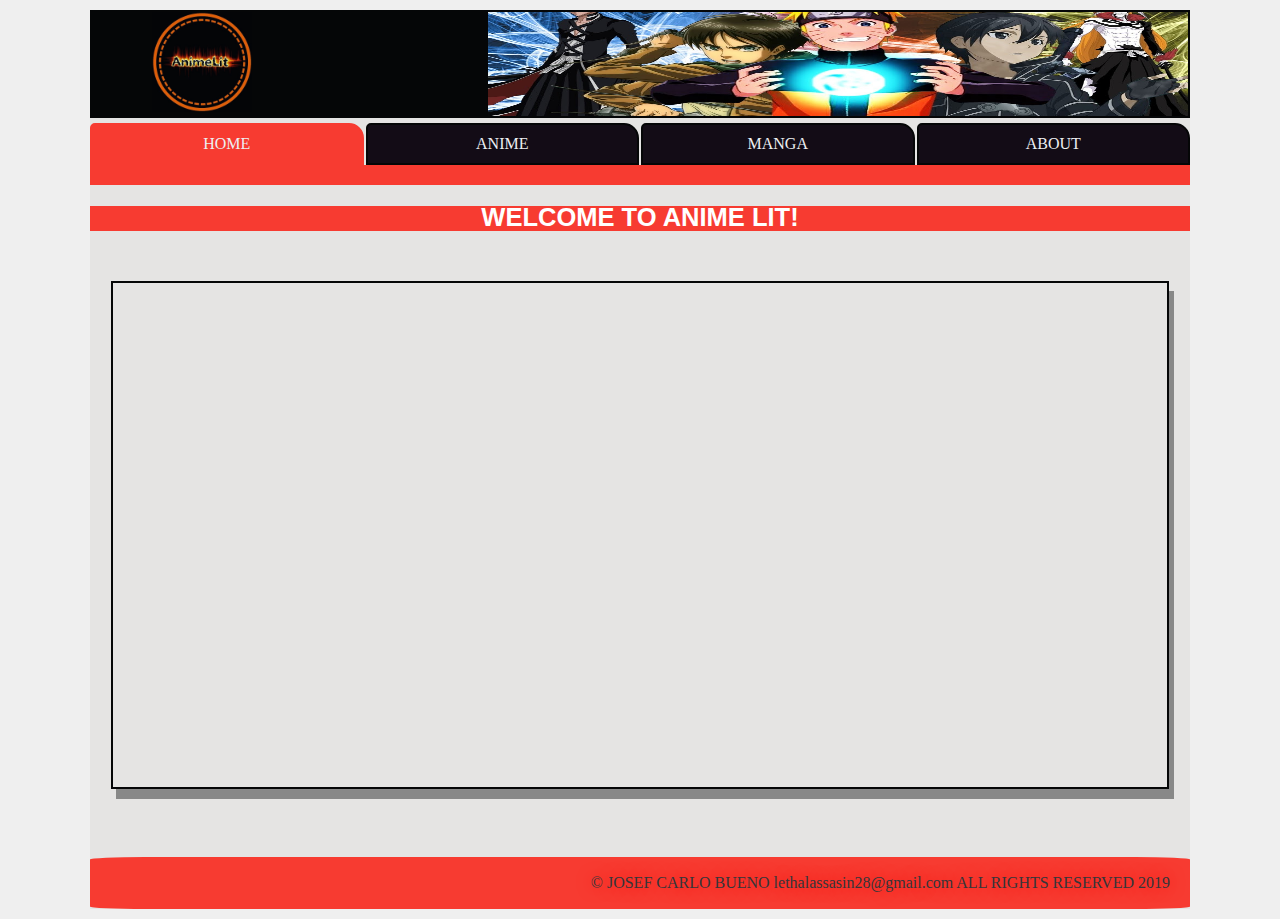
<file: index.html>
<!DOCTYPE HTML>
<html>
	<head>
		<title>AnimeLit</title>
		<link rel="icon" href="image/animelit.jpg">
		<link rel="stylesheet" href="css3/style.css">
	</head>
	<body>
	<div class="container">
	<div class="header">
		<img src="image/animelit.jpg">
	</div>
		<div class="main-header">
			<ul class="menu">
		        <li class="active"><a  href="index.html">HOME</a></li>
				<li><a  href="anime.html">ANIME</a></li>
				<li><a  href="manga.html">MANGA</a></li>
				<li><a  href="about.html">ABOUT</a></li>	
			</ul>
				<div class="split"></div>
				<div class="bartitle"><h2>WELCOME TO ANIME LIT!</h2></div>
		<div class="slide">
			
			<div class="img img1"></div>
			<div class="img img2"></div>
			<div class="img img3"></div>
			<div class="img img4"></div>
			<div class="img img5"></div>
		</div>
		<br>
		<div class="footer">
		<p> &copy JOSEF CARLO BUENO 
		lethalassasin28@gmail.com ALL RIGHTS RESERVED 2019</P>
		</div>
	</div>
	</body>
</html>
</file>
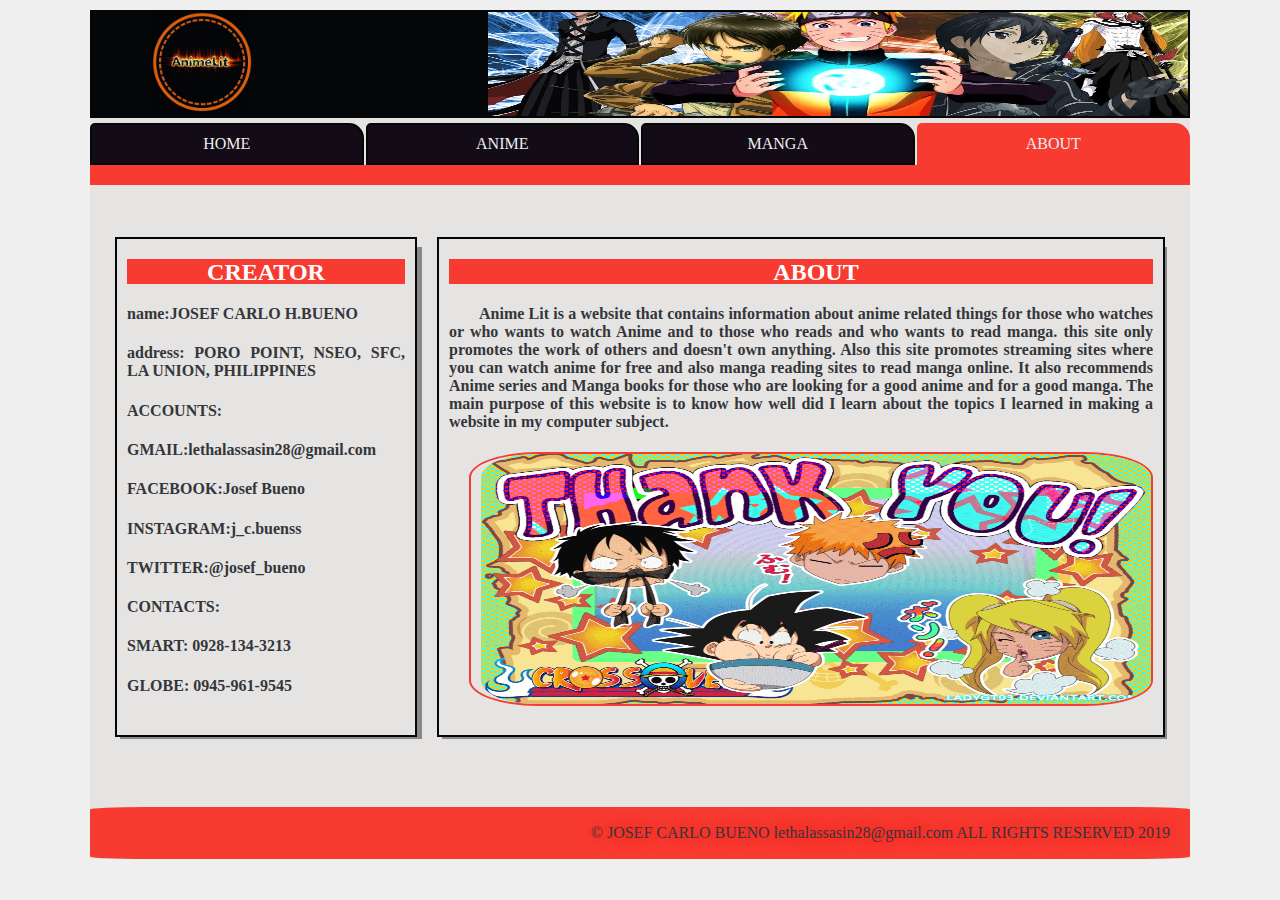
<file: about.html>
<!DOCTYPE html>
<html>
	<head>
		<title>AnimeLit</title>
		<link rel="icon" href="image/animelit.jpg">
		<link rel="stylesheet" href="css4/style.css">
	</head>
	<body>
	<div class="container">
	<div class="header">
		<img src="image/animelit.jpg">
	</div>
		<div class="main-header">
			<ul class="menu">
		        <li><a  href="index.html">HOME</a></li>
				<li><a  href="anime.html">ANIME</a></li>
				<li><a  href="manga.html">MANGA</a></li>
				<li  class="active"><a  href="about.html">ABOUT</a></li>	
			</ul>
				<div class="split"></div>
		<div class="slide">
			<div class="creator">
			<div class="bartitle"><h2>CREATOR</h2></div>
			<p><h4>name:JOSEF CARLO H.BUENO</h4></p>
			<h4> address: PORO POINT, NSEO, SFC, LA UNION, PHILIPPINES</h4>
			<h4> ACCOUNTS: </h4>
			<h4> GMAIL:lethalassasin28@gmail.com </h4>
			<h4> FACEBOOK:Josef Bueno</h4>
			<h4>INSTAGRAM:j_c.buenss </h4>
			<h4>TWITTER:@josef_bueno </h4>
			<h4> CONTACTS: </h4>
			<h4>SMART: 0928-134-3213</h4>
			<h4> GLOBE: 0945-961-9545 </h4>
			</div>
			<div class="about">
			<div class="bartitle"><h2>ABOUT</h2></div>
			<h4> Anime Lit is a website that contains information about anime related things for those who watches or who wants to watch Anime and to those who reads and who wants to read manga. 
			this site only promotes the work of others and doesn't own anything. Also this site promotes streaming sites where you can watch anime for free and also manga reading sites to read manga online.
			It also recommends Anime series and Manga books for those who are looking for a good anime and for a good manga.
				The main purpose of this website is to know how well did I learn about the topics I learned in making a website in my computer subject.</h4>
				<img src="image/thanks.gif">
			</div>
		</div>
		<br>
		<div class="footer">
		<p> &copy JOSEF CARLO BUENO 
		lethalassasin28@gmail.com ALL RIGHTS RESERVED 2019</P>
		</div>
	</div>
	</body>
</html>
</file>
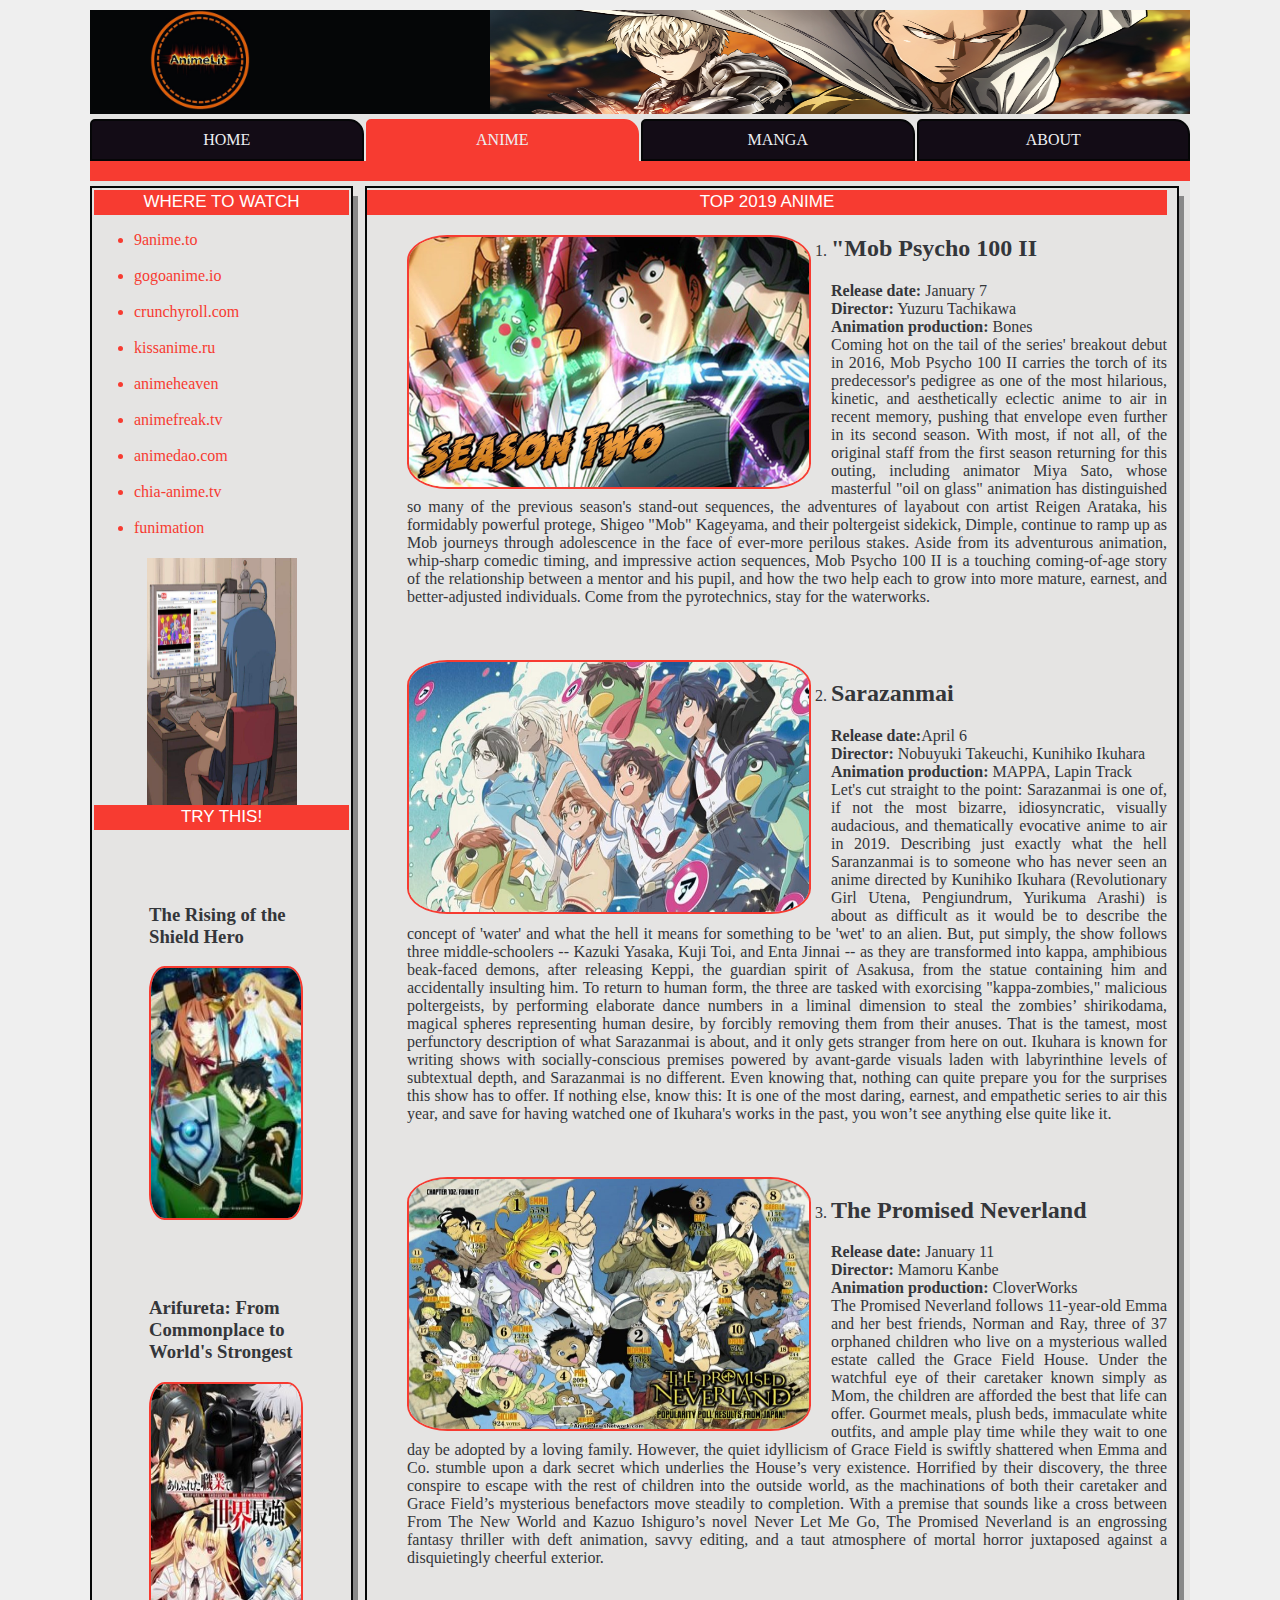
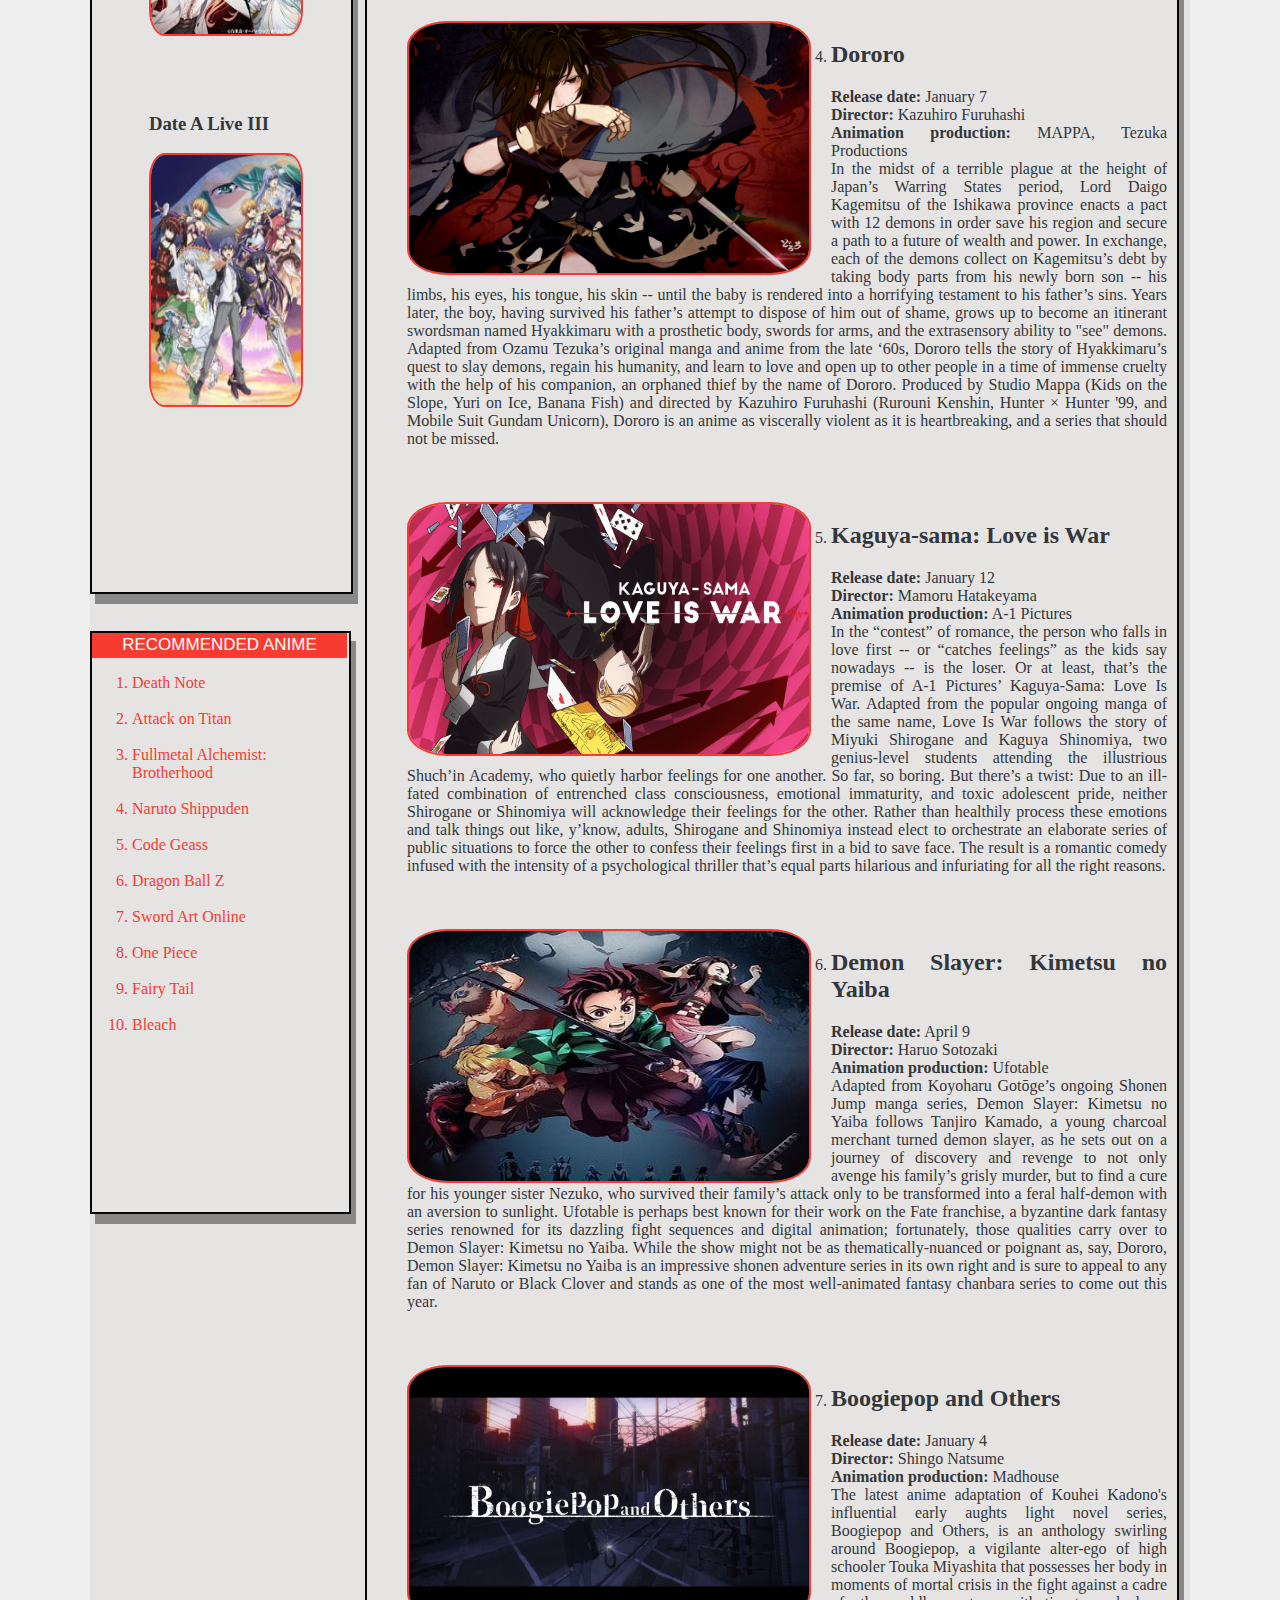
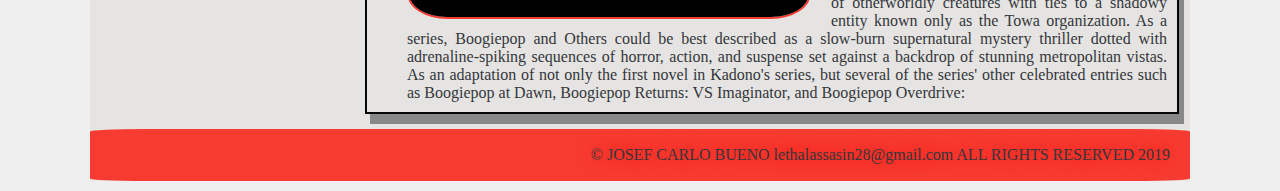
<file: anime.html>
<!DOCTYPE HTML>
<html>
	<head>
		<title>AnimeLit</title>
		<link rel="icon" href="image/animelit.jpg">
		<link rel="stylesheet" href="css/style.css">
	</head>
	<body>
	<div class="container">
	<div class="header">
		<img src="image/animelit.jpg">
	</div>
		<div class="main-header">
			<ul class="menu">
		        <li><a  href="index.html">HOME</a></li>
				<li class="active"><a  href="anime.html">ANIME</a></li>
				<li><a  href="manga.html">MANGA</a></li>
				<li><a  href="about.html">ABOUT</a></li>	
			</ul>
		</div>
		<div class="split"></div>
		<div class="showcase">
			<div class="leftbox">
			<div class="bartitle"> WHERE TO WATCH</div>
			<div class="watch">
			 <ul class="W">
				<li><a href="https://www4.9anime.to" target="_blank">9anime.to</a></li>
				<br>
				<li><a href="https://www2.gogoanime.io/" target="_blank">gogoanime.io</a></li>
				<br>
				<li><a href="https://www.crunchyroll.com/" target="_blank" >crunchyroll.com</a></li>
				<br>
				<li><a href="https://kissanime.ru/" target="_blank">kissanime.ru</a></li>
				<br>
				<li><a href="https://ww3.animefrenzy.eu/" target="_blank" >animeheaven</a></li>
				<br>
				<li><a href="https://www.animefreak.tv/" target="_blank" >animefreak.tv</a></li>
				<br>
				<li><a href="https://animedao.com/" target="_blank" >animedao.com</a></li>
				<br>
				<li><a href="http://ww2.chia-anime.tv/" target="_blank" >chia-anime.tv</a></li>
				<br>
				<li><a href="https://www.funimation.com/" target="_blank">funimation</a></li>
			</ul>
			</div>
			<br>
			<br>
			<br>
			<br>
			<br>
			<br>
			<br>
			<br>
			<br>
			<br>
			<br>
			<br>
			<br>
			<br>
			<div class="bartitle"> TRY THIS!</div>
			<div class="picture">
			<h3><b>The Rising of the Shield Hero</b></h3>
			<img src="image/1.jpg">
			<br>
			<br>
			<br>
			<br>
			<h3><b>Arifureta: From Commonplace to World's Strongest </b></h3>
			<img src="image/2.jpg">
			<br>
			<br>
			<br>
			<br>
			<h3><b>Date A Live III</b></h3>
			<img src="image/3.jpg">
			</div>
			</div>
			<div class="left2">
			<div class="bartitle"> RECOMMENDED ANIME</div>
			<div class="updates">
				<ol class="R">
					<li> <a href=" https://deathnote.fandom.com/wiki/Death_Note_(manga)" target="_blank"> Death Note</a> </li>
					<br>
					<li> <a href="https://attackontitan.fandom.com/wiki/Story_Arcs" target="_blank">Attack on Titan </a></li>
					<br>
					<li> <a href="https://fma.fandom.com/wiki/Fullmetal_Alchemist:_Brotherhood" target="_blank">Fullmetal Alchemist: Brotherhood </a> </li>
					<br>
					<li> <a href="https://naruto.fandom.com/wiki/Plot_of_Naruto" target="_blank">Naruto Shippuden </a> </li>
					<br>
					<li><a href="https://codegeass.fandom.com/wiki/Code_Geass:_Lelouch_of_the_Rebellion" target="_blank"> Code Geass </a></li>
					<br>
					<li> <a href="https://dragonball.fandom.com/wiki/Dragon_Ball_Z" target="_blank">Dragon Ball Z</a></li>
					<br>
					<li> <a href="https://swordartonline.fandom.com/wiki/Alicization_Arc" target="_blank">Sword Art Online</a></li>
					<br>
					<li> <a href="https://onepiece.fandom.com/wiki/One_Piece_(Anime)" target="_blank"> One Piece</a></li>
					<br>
					<li> <a href="https://fairytail.fandom.com/wiki/Fairy_Tail_(Series)" target="_blank"> Fairy Tail</a></li>
					<br>
					<li> <a href="https://bleach.fandom.com/wiki/BLEACH" target="_blank">Bleach</a></li>
				</ol>
			</div>
			</div>
			<div class="rightbox">
			<div class="bartitle">TOP 2019 ANIME</div>
			<div class="featured">
			<ol class="top">
					<img src="image/psycho.jpg">
					<li> <h2><b>"Mob Psycho 100 II</b></h2>
					<b>Release date:</b> January 7<br>
					<b>Director:</b> Yuzuru Tachikawa<br>
					<b>Animation production:</b> Bones<br>
					Coming hot on the tail of the series' 
					breakout debut in 2016, Mob Psycho 100 II carries the torch of its predecessor's pedigree
					as one of the most hilarious, kinetic, and aesthetically eclectic anime to air in recent
					memory, pushing that envelope even further in its second season. With most, if not all, of 
					the original staff from the first season returning for this outing, including animator Miya 
					Sato, whose masterful "oil on glass" animation has distinguished so many of the previous season's 
					stand-out sequences, the adventures of layabout con artist Reigen Arataka, his formidably powerful
					protege, Shigeo "Mob" Kageyama, and their poltergeist sidekick, Dimple, continue to ramp up as Mob
					journeys through adolescence in the face of ever-more perilous stakes. Aside from its adventurous 
					animation, whip-sharp comedic timing, and impressive action sequences, Mob Psycho 100 II is a touching 
					coming-of-age story of the relationship between a mentor and his pupil, and how the two help each to grow 
					into more mature, earnest, and better-adjusted individuals. Come from the pyrotechnics, stay for the waterworks.
					</li>
					<br>
					<br>
					<br>
					<img src="image/sara.jpg">
					<li><h2><b>Sarazanmai</b></h2>
					<b>Release date:</b>April 6 <br>
					<b>Director:</b> Nobuyuki Takeuchi, Kunihiko Ikuhara<br>
					<b>Animation production:</b> MAPPA, Lapin Track <br>
					Let's cut straight to the point: Sarazanmai is one of, if not the most bizarre, 
					idiosyncratic, visually audacious, and thematically evocative anime to air in 2019.
					Describing just exactly what the hell Saranzanmai is to someone who has never seen an 
					anime directed by Kunihiko Ikuhara (Revolutionary Girl Utena, Pengiundrum, Yurikuma Arashi)
					is about as difficult as it would be to describe the concept of 'water' and what the hell 
					it means for something to be 'wet' to an alien. But, put simply, the show follows three middle-schoolers -- Kazuki Yasaka,
					Kuji Toi, and Enta Jinnai -- as they are transformed into kappa, amphibious beak-faced demons, after releasing Keppi,
					the guardian spirit of Asakusa, from the statue containing him and accidentally insulting him. To return to human form,
					the three are tasked with exorcising "kappa-zombies," malicious poltergeists, by performing elaborate dance numbers in a liminal dimension to steal the zombies’
					shirikodama, magical spheres representing human desire, by forcibly removing them from their anuses. That is the tamest, most perfunctory description of what Sarazanmai 
					is about, and it only gets stranger from here on out. Ikuhara is known for writing shows with socially-conscious premises powered by avant-garde visuals laden with 
					labyrinthine levels of subtextual depth, and Sarazanmai is no different. Even knowing that, nothing can quite prepare you for the surprises this show has to offer. 
					If nothing else, know this: It is one of the most daring, earnest, and empathetic series to air this year, and save for having watched one of Ikuhara's works in the past,
					you won’t see anything else quite like it. </li>
					<br>
					<br>
					<br>
					<img src="image/promise.jpg">
					<li> <h2><b>The Promised Neverland</b></h2>
					<b>Release date:</b> January 11<br>
					<b>Director:</b> Mamoru Kanbe<br>
					<b>Animation production:</b> CloverWorks<br>
					The Promised Neverland follows 11-year-old Emma and her best friends, Norman and Ray, three of 37 orphaned children who live
					on a mysterious walled estate called the Grace Field House. Under the watchful eye of their caretaker known simply as Mom, 
					the children are afforded the best that life can offer. Gourmet meals, plush beds, immaculate white outfits, and ample play
					time while they wait to one day be adopted by a loving family. However, the quiet idyllicism of Grace Field is swiftly shattered 
					when Emma and Co. stumble upon a dark secret which underlies the House’s very existence. Horrified by their discovery, the three
					conspire to escape with the rest of children into the outside world, as the machinations of both their caretaker and Grace Field’s 
					mysterious benefactors move steadily to completion. With a premise that sounds like a cross between From The New World and Kazuo 
					Ishiguro’s novel Never Let Me Go, The Promised Neverland is an engrossing fantasy thriller with deft animation, savvy editing,
					and a taut atmosphere of mortal horror juxtaposed against a disquietingly cheerful exterior.</li>
					<br>
					<br>
					<br>
					<img src="image/dororo.jpg">
					<li><h2><b>Dororo</b></h2>
					<b>Release date:</b> January 7<br>
					<b>Director:</b> Kazuhiro Furuhashi<br>
					<b>Animation production:</b> MAPPA, Tezuka Productions<br>
					In the midst of a terrible plague at the height of Japan’s Warring States period, 
					Lord Daigo Kagemitsu of the Ishikawa province enacts a pact with 12 demons in order
					save his region and secure a path to a future of wealth and power. In exchange, each
					of the demons collect on Kagemitsu’s debt by taking body parts from his newly born son
					-- his limbs, his eyes, his tongue, his skin -- until the baby is rendered into a horrifying 
					testament to his father’s sins. Years later, the boy, having survived his father’s attempt to
					dispose of him out of shame, grows up to become an itinerant swordsman named Hyakkimaru with a 
					prosthetic body, swords for arms, and the extrasensory ability to "see" demons. Adapted from Ozamu 
					Tezuka’s original manga and anime from the late ‘60s, Dororo tells the story of Hyakkimaru’s quest 
					to slay demons, regain his humanity, and learn to love and open up to other people in a time of immense
					cruelty with the help of his companion, an orphaned thief by the name of Dororo. Produced by Studio Mappa
					(Kids on the Slope, Yuri on Ice, Banana Fish) and directed by Kazuhiro Furuhashi (Rurouni Kenshin, Hunter
					× Hunter '99, and Mobile Suit Gundam Unicorn), Dororo is an anime as viscerally violent as it is heartbreaking,
					and a series that should not be missed.</li>
					<br>
					<br>
					<br>
					<img src="image/love.jpg">
					<li><h2><b>Kaguya-sama: Love is War</b></h2>
					<b>Release date:</b> January 12	<br>	
					<b>Director:</b> Mamoru Hatakeyama <br>
					<b>Animation production:</b> A-1 Pictures <br>
					In the “contest” of romance, the person who falls in love first -- or “catches feelings”
					as the kids say nowadays -- is the loser. Or at least, that’s the premise of A-1 Pictures’
					Kaguya-Sama: Love Is War. Adapted from the popular ongoing manga of the same name, Love Is 
					War follows the story of Miyuki Shirogane and Kaguya Shinomiya, two genius-level students 
					attending the illustrious Shuch’in Academy, who quietly harbor feelings for one another.
					So far, so boring. But there’s a twist: Due to an ill-fated combination of entrenched class consciousness,
					emotional immaturity, and toxic adolescent pride, neither Shirogane or Shinomiya will acknowledge their feelings 
					for the other. Rather than healthily process these emotions and talk things out like, y’know, adults, Shirogane
					and Shinomiya instead elect to orchestrate an elaborate series of public situations to force the other to confess
					their feelings first in a bid to save face. The result is a romantic comedy infused with the intensity of a psychological 
					thriller that’s equal parts hilarious and infuriating for all the right reasons.</li>
					<br>
					<br>
					<br>
					<img src="image/demon.jpg">
					<li> <h2><b>Demon Slayer: Kimetsu no Yaiba</b></h2>
					<b>Release date:</b> April 9 <br>
					<b>Director:</b> Haruo Sotozaki <br>
					<b>Animation production:</b> Ufotable <br>
					Adapted from Koyoharu Gotōge’s ongoing Shonen Jump manga series, Demon Slayer: Kimetsu no Yaiba follows Tanjiro Kamado,
					a young charcoal merchant turned demon slayer, as he sets out on a journey of discovery and revenge to not only avenge
					his family’s grisly murder, but to find a cure for his younger sister Nezuko, who survived their family’s attack only 
					to be transformed into a feral half-demon with an aversion to sunlight. Ufotable is perhaps best known for their work 
					on the Fate franchise, a byzantine dark fantasy series renowned for its dazzling fight sequences and digital animation; 
					fortunately, those qualities carry over to Demon Slayer: Kimetsu no Yaiba. While the show might not be as thematically-nuanced 
					or poignant as, say, Dororo, Demon Slayer: Kimetsu no Yaiba is an impressive shonen adventure series in its own right and
					is sure to appeal to any fan of Naruto or Black Clover and stands as one of the most well-animated fantasy chanbara series 
					to come out this year.</li>
					<br>
					<br>
					<br>
					<img src="image/pop.jpg">
					<li><h2><b> Boogiepop and Others</b></h2>
					<b>Release date:</b> January 4<br>
					<b>Director:</b> Shingo Natsume<br>
					<b>Animation production:</b> Madhouse<br>
					The latest anime adaptation of Kouhei Kadono's influential early aughts light novel series,
					Boogiepop and Others, is an anthology swirling around Boogiepop, a vigilante alter-ego of
					high schooler Touka Miyashita that possesses her body in moments of mortal crisis in the
					fight against a cadre of otherworldly creatures with ties to a shadowy entity known only 
					as the Towa organization. As a series, Boogiepop and Others could be best described as a 
					slow-burn supernatural mystery thriller dotted with adrenaline-spiking sequences of horror, 
					action, and suspense set against a backdrop of stunning metropolitan vistas. As an adaptation 
					of not only the first novel in Kadono's series, but several of the series' other celebrated 
					entries such as Boogiepop at Dawn, Boogiepop Returns: VS Imaginator, and Boogiepop Overdrive:</li>
				</div>
			</div>
			
		</div>
		<br>
		<div class="footer">
		<p> &copy JOSEF CARLO BUENO 
		lethalassasin28@gmail.com ALL RIGHTS RESERVED 2019</P>
		</div>
	</div>
	</body>
</html>
</file>
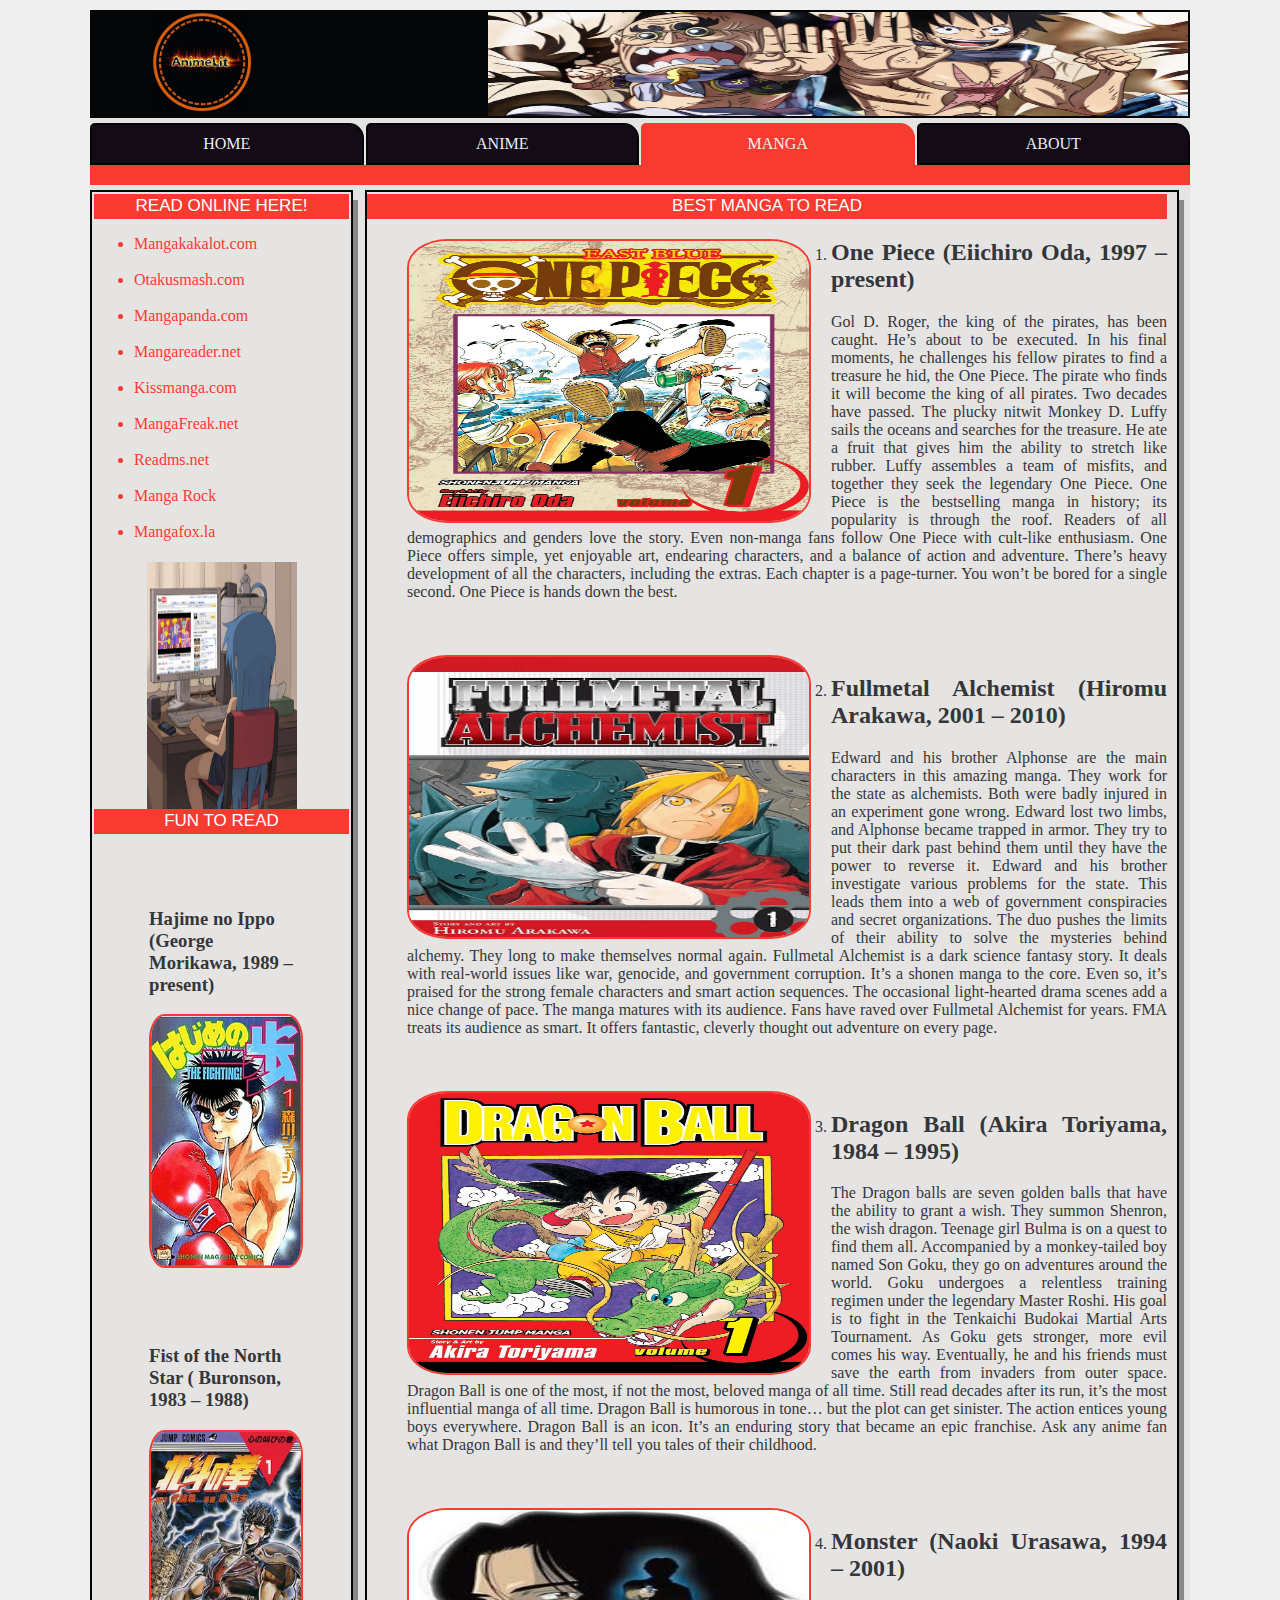
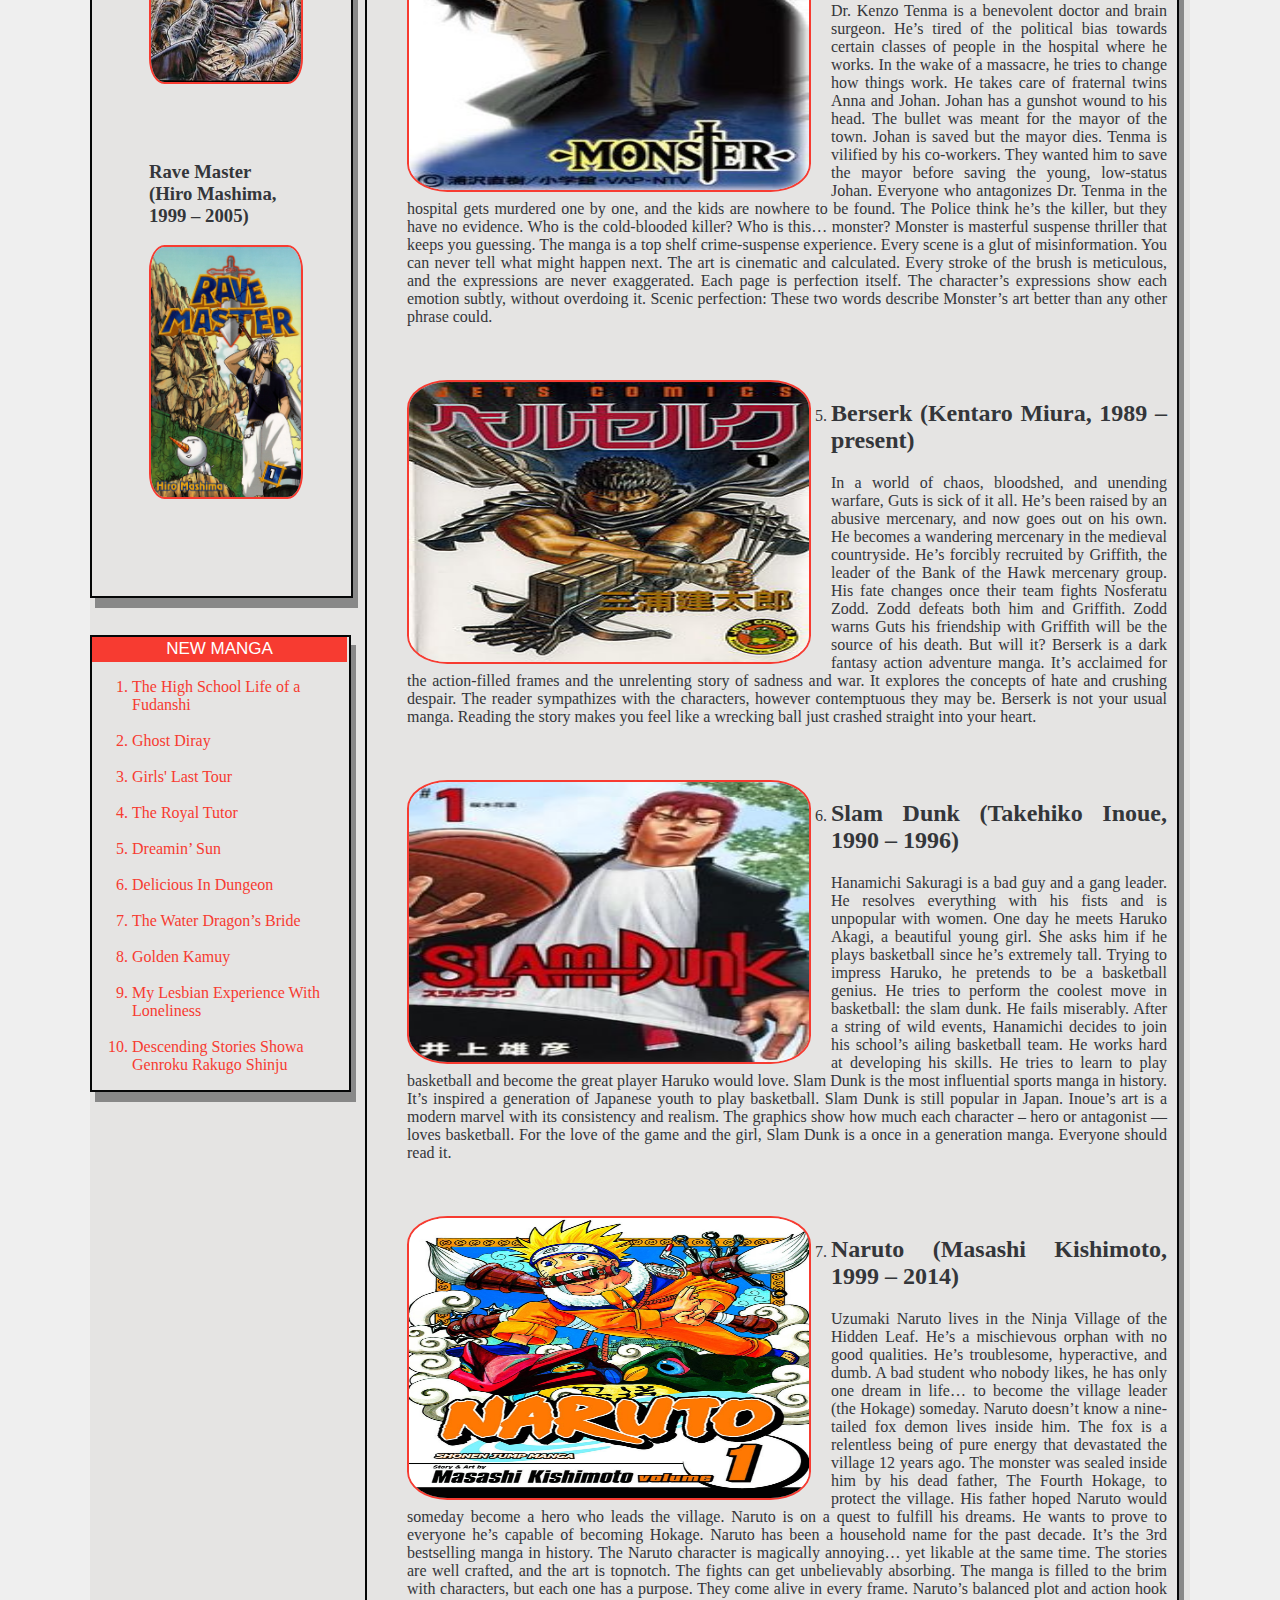
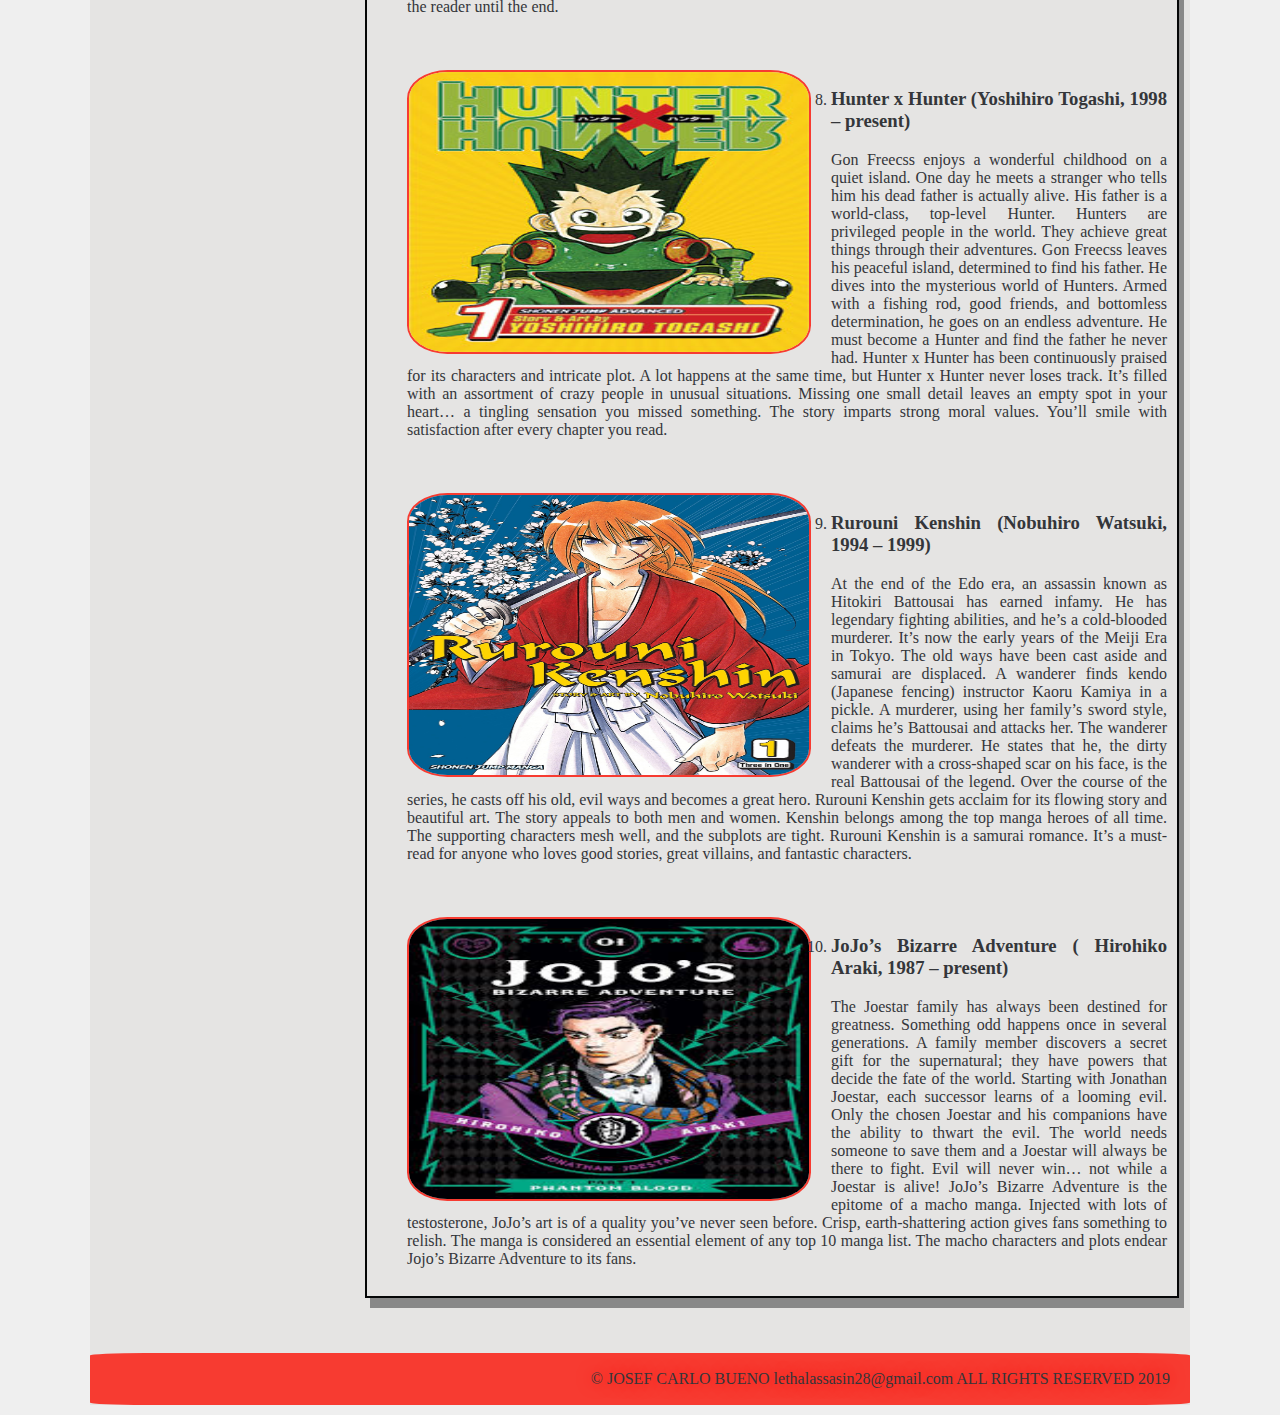
<file: manga.html>
<!DOCTYPE HTML>
<html>
	<head>
		<title>AnimeLit</title>
		<link rel="icon" href="image/animelit.jpg">
		<link rel="stylesheet" href="css2/style.css">
	</head>
	<body>
	<div class="container">
	<div class="header">
		<img src="image/animelit.jpg">
	</div>
		<div class="main-header">
			<ul class="menu">
		        <li><a  href="index.html">HOME</a></li>
				<li><a  href="anime.html">ANIME</a></li>
				<li class="active"><a  href="manga.html">MANGA</a></li>
				<li><a  href="about.html">ABOUT</a></li>	
			</ul>
		</div>
		<div class="split"></div>
		<div class="showcase">
			<div class="leftbox">
			<div class="bartitle"> READ ONLINE HERE!</div>
			<div class="watch">
			 <ul class="W">
				<li><a href="https://mangakakalot.com" target="_blank">Mangakakalot.com</a></li>
				<br>
				<li><a href="https://www.otakusmash.com/" target="_blank">Otakusmash.com</a></li>
				<br>
				<li><a href="https://www.mangapanda.com/" target="_blank" >Mangapanda.com</a></li>
				<br>
				<li><a href="https://www.mangareader.net/" target="_blank">Mangareader.net</a></li>
				<br>
				<li><a href="https://kissmanga.com/" target="_blank" > Kissmanga.com</a></li>
				<br>
				<li><a href="http://www4.mangafreak.net/" target="_blank" >MangaFreak.net</a></li>
				<br>
				<li><a href="https://readms.net/" target="_blank" >Readms.net</a></li>
				<br>
				<li><a href="https://mangarock.com/" target="_blank" > Manga Rock</a></li>
				<br>
				<li><a href="http://fanfox.net/" target="_blank"> Mangafox.la</a></li>
			</ul>
			</div>
			<br>
			<br>
			<br>
			<br>
			<br>
			<br>
			<br>
			<br>
			<br>
			<br>
			<br>
			<br>
			<br>
			<br>
			<div class="bartitle">FUN TO READ </div>
			<div class="picture">
			<h3><b>Hajime no Ippo (George Morikawa, 1989 – present)</b></h3>
			<img src="image/ippo.jpg">
			<br>
			<br>
			<br>
			<br>
			<h3><b>Fist of the North Star ( Buronson, 1983 – 1988) </b></h3>
			<img src="image/fist.jpg">
			<br>
			<br>
			<br>
			<br>
			<h3><b>Rave Master (Hiro Mashima, 1999 – 2005)</b></h3>
			<img src="image/rave.png">
			</div>
			</div>
			<div class="left2">
			<div class="bartitle"> NEW MANGA</div>
			<div class="updates">
				<ol class="R">
					<li> <a href=" https://mangarock.com/manga/mrs-serie-75437" target="_blank"> The High School Life of a Fudanshi</a> </li>
					<br>
					<li> <a href="https://mangarock.com/manga/mrs-serie-100324254 target="_blank">Ghost Diray </a></li>
					<br>
					<li> <a href="https://mangarock.com/manga/mrs-serie-226087" target="_blank">Girls' Last Tour  </a> </li>
					<br>
					<li> <a href="https://mangarock.com/manga/mrs-serie-189699" target="_blank">The Royal Tutor </a> </li>
					<br>
					<li><a href="https://mangarock.com/manga/mrs-serie-283063" target="_blank"> Dreamin’ Sun </a></li>
					<br>
					<li> <a href="https://mangarock.com/manga/mrs-serie-66020" target="_blank">Delicious In Dungeon  </a></li>
					<br>
					<li> <a href="https://mangarock.com/manga/mrs-serie-236253" target="_blank">The Water Dragon’s Bride</a></li>
					<br>
					<li> <a href="https://mangarock.com/manga/mrs-serie-87862" target="_blank">Golden Kamuy </a></li>
					<br>
					<li> <a href="https://tvtropes.org/pmwiki/pmwiki.php/Manga/MyLesbianExperienceWithLoneliness" target="_blank"> My Lesbian Experience With Loneliness</a></li>
					<br>
					<li> <a href="https://mangarock.com/manga/mrs-serie-226840" target="_blank">Descending Stories Showa Genroku Rakugo Shinju </a></li>
				</ol>
			</div>
			</div>
			<div class="rightbox">
			<div class="bartitle">BEST MANGA TO READ</div>
			<div class="featured">
			<ol class="top">
					<img src="image/one.jpg">
					<li> <h2><b>One Piece (Eiichiro Oda, 1997 – present)</b></h2>
					Gol D. Roger, the king of the pirates, has been caught. He’s about to be executed. In his final moments, he challenges his fellow pirates to find a treasure he hid, the One Piece. The pirate who finds it will become the king of all pirates.
					Two decades have passed. The plucky nitwit Monkey D. Luffy sails the oceans and searches for the treasure. He ate a fruit that gives him the ability to stretch like rubber. Luffy assembles a team of misfits, and together they seek the legendary One Piece.
					One Piece is the bestselling manga in history; its popularity is through the roof. Readers of all demographics and genders love the story. Even non-manga fans follow One Piece with cult-like enthusiasm.
					One Piece offers simple, yet enjoyable art, endearing characters, and a balance of action and adventure. There’s heavy development of all the characters, including the extras. Each chapter is a page-turner.
					You won’t be bored for a single second. One Piece is hands down the best.
					</li>
					<br>
					<br>
					<br>
					<img src="image/metal.png">
					<li><h2><b>Fullmetal Alchemist (Hiromu Arakawa, 2001 – 2010)</b></h2>
					Edward and his brother Alphonse are the main characters in this amazing manga. They work for the state as alchemists. Both were badly injured in an experiment gone wrong. Edward lost two limbs, and Alphonse became trapped in armor. They try to put their dark past behind them until they have the power to reverse it.
					Edward and his brother investigate various problems for the state. This leads them into a web of government conspiracies and secret organizations.
					The duo pushes the limits of their ability to solve the mysteries behind alchemy. They long to make themselves normal again.
					Fullmetal Alchemist is a dark science fantasy story. It deals with real-world issues like war, genocide, and government corruption. It’s a shonen manga to the core.
					Even so, it’s praised for the strong female characters and smart action sequences. The occasional light-hearted drama scenes add a nice change of pace.
					The manga matures with its audience. Fans have raved over Fullmetal Alchemist for years.
					FMA treats its audience as smart. It offers fantastic, cleverly thought out adventure on every page. </li>
					<br>
					<br>
					<br>
					<img src="image/dragon.jpg">
					<li> <h2><b>Dragon Ball (Akira Toriyama, 1984 – 1995)</b></h2>
					The Dragon balls are seven golden balls that have the ability to grant a wish. They summon Shenron, the wish dragon. Teenage girl Bulma is on a quest to find them all. Accompanied by a monkey-tailed boy named Son Goku, they go on adventures around the world.
					Goku undergoes a relentless training regimen under the legendary Master Roshi. His goal is to fight in the Tenkaichi Budokai Martial Arts Tournament. As Goku gets stronger, more evil comes his way. Eventually, he and his friends must save the earth from invaders from outer space.
					Dragon Ball is one of the most, if not the most, beloved manga of all time. Still read decades after its run, it’s the most influential manga of all time.
					Dragon Ball is humorous in tone… but the plot can get sinister. The action entices young boys everywhere.
					Dragon Ball is an icon. It’s an enduring story that became an epic franchise. Ask any anime fan what Dragon Ball is and they’ll tell you tales of their childhood.</li>
					<br>
					<br>
					<br>
					<img src="image/monster.jpg">
					<li><h2><b>Monster (Naoki Urasawa, 1994 – 2001)</b></h2>
					Dr. Kenzo Tenma is a benevolent doctor and brain surgeon. He’s tired of the political bias towards certain classes of people in the hospital where he works.
					In the wake of a massacre, he tries to change how things work. He takes care of fraternal twins Anna and Johan. Johan has a gunshot wound to his head. The bullet was meant for the mayor of the town. Johan is saved but the mayor dies.
					Tenma is vilified by his co-workers. They wanted him to save the mayor before saving the young, low-status Johan. Everyone who antagonizes Dr. Tenma in the hospital gets murdered one by one, and the kids are nowhere to be found.
					The Police think he’s the killer, but they have no evidence. Who is the cold-blooded killer?
					Who is this… monster?
					Monster is masterful suspense thriller that keeps you guessing. The manga is a top shelf crime-suspense experience. Every scene is a glut of misinformation. You can never tell what might happen next.
					The art is cinematic and calculated. Every stroke of the brush is meticulous, and the expressions are never exaggerated. Each page is perfection itself. The character’s expressions show each emotion subtly, without overdoing it.
					Scenic perfection: These two words describe Monster’s art better than any other phrase could.</li>
					<br>
					<br>
					<br>
					<img src="image/berserk.jpg">
					<li><h2><b>Berserk (Kentaro Miura, 1989 – present)</b></h2>
					In a world of chaos, bloodshed, and unending warfare, Guts is sick of it all. He’s been raised by an abusive mercenary, and now goes out on his own.
					He becomes a wandering mercenary in the medieval countryside. He’s forcibly recruited by Griffith, the leader of the Bank of the Hawk mercenary group.
					His fate changes once their team fights Nosferatu Zodd. Zodd defeats both him and Griffith. Zodd warns Guts his friendship with Griffith will be the source of his death. But will it?
					Berserk is a dark fantasy action adventure manga. It’s acclaimed for the action-filled frames and the unrelenting story of sadness and war.
					It explores the concepts of hate and crushing despair. The reader sympathizes with the characters, however contemptuous they may be.
					Berserk is not your usual manga. Reading the story makes you feel like a wrecking ball just crashed straight into your heart.</li>
					<br>
					<br>
					<br>
					<img src="image/slam.jpg">
					<li> <h2><b>Slam Dunk (Takehiko Inoue, 1990 – 1996)</b></h2>
					Hanamichi Sakuragi is a bad guy and a gang leader. He resolves everything with his fists and is unpopular with women.
					One day he meets Haruko Akagi, a beautiful young girl. She asks him if he plays basketball since he’s extremely tall. Trying to impress Haruko, he pretends to be a basketball genius. He tries to perform the coolest move in basketball: the slam dunk. He fails miserably.
					After a string of wild events, Hanamichi decides to join his school’s ailing basketball team. He works hard at developing his skills. He tries to learn to play basketball and become the great player Haruko would love.
					Slam Dunk is the most influential sports manga in history. It’s inspired a generation of Japanese youth to play basketball.
					Slam Dunk is still popular in Japan. Inoue’s art is a modern marvel with its consistency and realism. The graphics show how much each character – hero or antagonist — loves basketball.
					For the love of the game and the girl, Slam Dunk is a once in a generation manga. Everyone should read it.</li>
					<br>
					<br>
					<br>
					<img src="image/naruto.jpg">
					<li><h2><b> Naruto (Masashi Kishimoto, 1999 – 2014)</h2></b>
					Uzumaki Naruto lives in the Ninja Village of the Hidden Leaf. He’s a mischievous orphan with no good qualities. He’s troublesome, hyperactive, and dumb. A bad student who nobody likes, he has only one dream in life… to become the village leader (the Hokage) someday.
					Naruto doesn’t know a nine-tailed fox demon lives inside him. The fox is a relentless being of pure energy that devastated the village 12 years ago. The monster was sealed inside him by his dead father, The Fourth Hokage, to protect the village. His father hoped Naruto would someday become a hero who leads the village.
					Naruto is on a quest to fulfill his dreams. He wants to prove to everyone he’s capable of becoming Hokage.
					Naruto has been a household name for the past decade. It’s the 3rd bestselling manga in history.
					The Naruto character is magically annoying… yet likable at the same time. The stories are well crafted, and the art is topnotch. The fights can get unbelievably absorbing.
					The manga is filled to the brim with characters, but each one has a purpose. They come alive in every frame. Naruto’s balanced plot and action hook the reader until the end.</li>
					<br>
					<br>
					<br>
					<img src="image/hunter.jpg">
					<li><h3><b>Hunter x Hunter (Yoshihiro Togashi, 1998 – present)</b></h3>
						Gon Freecss enjoys a wonderful childhood on a quiet island.
						One day he meets a stranger who tells him his dead father is actually alive. His father is a world-class, top-level Hunter.
						Hunters are privileged people in the world. They achieve great things through their adventures. Gon Freecss leaves his peaceful island, determined to find his father. He dives into the mysterious world of Hunters.
						Armed with a fishing rod, good friends, and bottomless determination, he goes on an endless adventure. He must become a Hunter and find the father he never had.
						Hunter x Hunter has been continuously praised for its characters and intricate plot. A lot happens at the same time, but Hunter x Hunter never loses track.
						It’s filled with an assortment of crazy people in unusual situations. Missing one small detail leaves an empty spot in your heart… a tingling sensation you missed something.
						The story imparts strong moral values. You’ll smile with satisfaction after every chapter you read.</li>
						<br>
						<br>
						<br>
						<img src="image/kenshin.jpg">
						<li><h3><b>Rurouni Kenshin (Nobuhiro Watsuki, 1994 – 1999)</b></h3>
						At the end of the Edo era, an assassin known as Hitokiri Battousai has earned infamy. He has legendary fighting abilities, and he’s a cold-blooded murderer.
						It’s now the early years of the Meiji Era in Tokyo. The old ways have been cast aside and samurai are displaced.
						A wanderer finds kendo (Japanese fencing) instructor Kaoru Kamiya in a pickle. A murderer, using her family’s sword style, claims he’s Battousai and attacks her.
						The wanderer defeats the murderer. He states that he, the dirty wanderer with a cross-shaped scar on his face, is the real Battousai of the legend. Over the course of the series, he casts off his old, evil ways and becomes a great hero.
						Rurouni Kenshin gets acclaim for its flowing story and beautiful art. The story appeals to both men and women. Kenshin belongs among the top manga heroes of all time. The supporting characters mesh well, and the subplots are tight.
						Rurouni Kenshin is a samurai romance. It’s a must-read for anyone who loves good stories, great villains, and fantastic characters.</li>
						<br>
						<br>
						<br>
						<img src="image/jojo.jpg">
						<li> <h3><b>JoJo’s Bizarre Adventure ( Hirohiko Araki, 1987 – present)</b></h3>
						The Joestar family has always been destined for greatness.
						Something odd happens once in several generations. A family member discovers a secret gift for the supernatural; they have powers that decide the fate of the world.
						Starting with Jonathan Joestar, each successor learns of a looming evil. Only the chosen Joestar and his companions have the ability to thwart the evil. The world needs someone to save them and a Joestar will always be there to fight. Evil will never win… not while a Joestar is alive!
						JoJo’s Bizarre Adventure is the epitome of a macho manga. Injected with lots of testosterone, JoJo’s art is of a quality you’ve never seen before. Crisp, earth-shattering action gives fans something to relish.
						The manga is considered an essential element of any top 10 manga list. The macho characters and plots endear Jojo’s Bizarre Adventure to its fans.</li>
				</div>
			</div>
			
		</div>
		<br>
		<div class="footer">
		<p> &copy JOSEF CARLO BUENO 
		lethalassasin28@gmail.com ALL RIGHTS RESERVED 2019</P>
		</div>
	</div>
	</body>
</html>
</file>
<file: css3/style.css>
.container{
	width: 1100px;
	height: auto;
	margin-left: auto;
	margin-right: auto;
	margin-top: 10px;
	margin-bottom: 10px;
	background-color: #e5e4e3;
}

body{
	color: #34363a;
	background-color:#efefef;
	margin-bottom: 0px;
	margin-top: 0px;
	margin-left: 0px;
	margin-right: 0px;
}
.header {
	background-image:url(../image/deku.jpg);
	background-size: 700px 150px;
	background-position: right;
	background-repeat: no-repeat;
	background-color: #050607;
	border: 2px #050607 solid;
}
.header img {
  	float: inline-block;
  	width: 100px;
  	height: 100px;
	margin: 0px;
	text-align: left;
	padding-left:60px;
}
.split{
	margin-bottom: 0px;
	margin-top: 0px;
	height: 20px;
	background-color: #f73b31;
}
.menu a {
	text-decoration: none;
		color: #edeff2;
}
.menu {
	display: grid;
	grid-template-columns: 1fr 1fr 1fr 1fr;
	grid-gap: 2px;
	padding: 0px ;
	margin-top: 5px;
	margin-bottom: 0px;
	
}
.menu li {
	padding: 10px;
	background: #130c16;
	text-align: center;
	font-family: Impact;
	list-style: none;
	border: 2px #050607 solid;
	border-radius: 5px 15px 0px 0px;
}

.menu .active{
	background: #f73b31;
	border: 2px #f73b31 solid;
}
.menu a:hover {
	color: #f99202;
	background: #f73b31;
	border: 2px #f73b31 solid;
}
.menu li:hover {
	background: #f73b31;
	border: 2px #f73b31 solid;
}
.bartitle{
	height: 25px;
    background-color: #f73b31;
    font: normal 17px/23px "Tahoma" , Arial, Helvetica, sans-serif;
    color: #fff;
	margin-top: 0px;
	margin-bottom: 0px;
	text-align: center;
}
.slide{
	width: 1050px;
	padding: 2px;
	border: 2px #050607 solid;
	height: 500px;
	overflow: hidden;
	position: relative;
	margin: 50px auto;
	box-shadow: 5px 10px #888888;
}
.img{
	position: absolute;
	height: 100%;
	width: 100%;
	opacity: 0;
}
.img1{
		background-image:url(../image/a.jpg);
		background-repeat: none;
		background-size: cover;
		background-position: center;
		animation: disolvedRound 20s linear infinite;
}
.img2{
		background-image:url(../image/b.jpeg);
		background-repeat: none;
		background-size: cover;
		background-position: center;
		animation: disolvedRound 20s linear infinite 5s;
}

.img3{
		background-image:url(../image/c.jpg);
		background-repeat: none;
		background-size: cover;
		background-position: center;
		animation: disolvedRound 20s linear infinite 10s;
}

.img4{
		background-image:url(../image/d.jpg);
		background-repeat: none;
		background-size: cover;
		background-position: center;
		animation: disolvedRound 20s linear infinite 15s;
}
.img5{
		background-image:url(../image/e.jpg);
		background-repeat: none;
		background-size: cover;
		background-position: center;
		animation: disolvedRound 20s linear infinite 20s;
}
	@keyframes disolvedRound{
		0%{
		opacity: 0;
		}
		5%{
		opacity: 1;
		}
		15%{
		opacity: 1;
		}
		25%{
		opacity: 1;
		transform: scale(1.1);
		}
		35%{
		opacity: 0;
		transform: scale(1)
		}
	
}

.footer {
	background-color: #66FCF1;
	padding: 1px;
	 color: #34363a;
	margin-bottom: 10px;
	border: 4px #f73b31solid;
	text-align: right;
	padding-right: 20px;
	text-shadow: 0 0 15px red;
	background-color: #f73b31;
	border-radius: 5%;
}
</file>
<file: css4/style.css>
.container{
	width: 1100px;
	height: auto;
	margin-left: auto;
	margin-right: auto;
	margin-top: 10px;
	margin-bottom: 10px;
	background-color: #e5e4e3;
}

body{
	color: #34363a;
	background-color:#efefef;
	margin-bottom: 0px;
	margin-top: 0px;
	margin-left: 0px;
	margin-right: 0px;
	text-align: justify;
}
.header {
	background-image:url(../image/deku.jpg);
	background-size: 700px 150px;
	background-position: right;
	background-repeat: no-repeat;
	background-color: #050607;
	border: 2px #050607 solid;
}
.header img {
  	float: inline-block;
  	width: 100px;
  	height: 100px;
	margin: 0px;
	text-align: left;
	padding-left:60px;
}
.split{
	margin-bottom: 0px;
	margin-top: 0px;
	height: 20px;
	background-color: #f73b31;
}
.menu a {
	text-decoration: none;
		color: #edeff2;
}
.menu {
	display: grid;
	grid-template-columns: 1fr 1fr 1fr 1fr;
	grid-gap: 2px;
	padding: 0px ;
	margin-top: 5px;
	margin-bottom: 0px;
	
}
.menu li {
	padding: 10px;
	background: #130c16;
	text-align: center;
	font-family: Impact;
	list-style: none;
	border: 2px #050607 solid;
	border-radius: 5px 15px 0px 0px;
}

.menu .active{
	background: #f73b31;
	border: 2px #f73b31 solid;
}
.menu a:hover {
	color: #f99202;
	background: #f73b31;
	border: 2px #f73b31 solid;
}
.menu li:hover {
	background: #f73b31;
	border: 2px #f73b31 solid;
}
.bartitle{
	height: 25px;
    background-color: #f73b31;
    font-family:, Arial, Helvetica, sans-serif;
    color: #fff;
	margin-top: 0px;
	margin-bottom: 0px;
	text-align: center;
}
.slide{
	display: grid;
	grid-template-columns: 1fr 2fr;
	grid-gap: 20px;
	width: 1050px;
	padding: 2px;
	height: 500px;
	overflow: hidden;
	position: relative;
	margin: 50px auto;
	color: #34363a;
	
}
.creator{
		border: 2px #050607 solid;
		box-shadow: 5px 10px #888888;
		padding-top: 0px;
		padding-left: 10px;
		padding-right: 10px;
}
.about{
		text-indent: 30px;
		border: 2px #050607 solid;
		box-shadow: 5px 10px #888888;
		padding-left: 10px;
		padding-right: 10px;
}
.about img {
  	width: 670px;
  	height: 250px;
	margin-left: 20px;
	border-radius: 10%;
	padding-left: 10px;
	border: 2px #f73b31 solid;
}
.footer {
	background-color: #66FCF1;
	padding: 1px;
	 color: #34363a;
	margin-bottom: 10px;
	border: 4px #f73b31solid;
	text-align: right;
	padding-right: 20px;
	text-shadow: 0 0 15px red;
	background-color: #f73b31;
	border-radius: 5%;
}
</file>
<file: css/style.css>
.container{
	width: 1100px;
	height: auto;
	margin-left: auto;
	margin-right: auto;
	margin-top: 10px;
	margin-bottom: 10px;
	background-color: #e5e4e3;
}

body{
	color: #34363a;
	background-color:#efefef;
	margin-bottom: 0px;
	margin-top: 0px;
	margin-left: 0px;
	margin-right: 0px;
}
.header {
	background-image:url(../image/head.jpg);
	background-size: 700px 150px;
	background-position: right;
	background-repeat: no-repeat;
	background-color: #050607;
}
.header img {
  	float: inline-block;
  	width: 100px;
  	height: 100px;
	margin: 0px;
	text-align: left;
	padding-left:60px;
}
.split{
	margin-bottom: 0px;
	margin-top: 0px;
	height: 20px;
	background-color: #f73b31;
}
.leftbox{
    width: 255px;
    padding: 2px;
     border: 2px #050607 solid;
	 float: left;
	 margin-top: 5px;
	 margin-bottom: 0px;
	 height:2000px;
	 background-image:url(../image/9anime.jpg);
	 background-size: 150px 250px ;
	 background-position: 55px 370px ;
	 background-repeat: no-repeat;
	 box-shadow: 5px 10px #888888;
	 position: absolute;
}
.left2{
    width: 255px;
    padding-top: 0;
	padding-right: 2px;
     border: 2px #050607 solid;
	 margin-top: 2050px;
	 margin-bottom: 500px;
	 float: left;
	 clear: both;
	 vertical-align: bottom;
	  box-shadow: 5px 10px #888888;
}
.rightbox{
	display: inline-block;
	 width: 800px;
     padding: 2px;
     border: 2px #050607 solid;
	 margin-top: 5px;
	 clear: left;
	 padding-right: 10px;
	 padding-left: 0px;
	 height: 3120px;
	 color: #34363a;
	  box-shadow: 5px 10px #888888;
}
.bartitle{
	height: 25px;
    background-color: #f73b31;
    font: normal 17px/23px "Tahoma" , Arial, Helvetica, sans-serif;
    color: #fff;
	margin-top: 0px;
	margin-bottom: 0px;
	text-align: center;
}
.menu a {
	text-decoration: none;
		color: #edeff2;
}
.menu {
	display: grid;
	grid-template-columns: 1fr 1fr 1fr 1fr;
	grid-gap: 2px;
	padding: 0px ;
	margin-top: 5px;
	margin-bottom: 0px;
	
}
.menu li {
	padding: 10px;
	background: #130c16;
	text-align: center;
	font-family: Impact;
	list-style: none;
	border: 2px #050607 solid;
	border-radius: 5px 15px 0px 0px;
}
.top{
	color: #34363a;
	text-align: justify;
	
}
.top img {
  	float: left;
  	width: 400px;
  	height: 250px;
	margin-right: 20px;
	text-align: left;
	padding-left: 0px;
	border-radius: 10%;
	border: 2px #f73b31 solid;
}
.picture{
	padding: 55px;
	margin-bottom: 50px;
}
.picture img {
  	width: 150px;
  	height: 250px;
	margin-right: 0px;
	padding-left: 0px;
	border-radius: 10%;
	border: 2px #f73b31 solid;
}

.menu .active{
	background: #f73b31;
	border: 2px #f73b31 solid;
}
.menu a:hover {
	color: #f99202;
	background: #f73b31;
	border: 2px #f73b31 solid;
}
.menu li:hover {
	background: #f73b31;
	border: 2px #f73b31 solid;
}
.showcase {
	display: grid;
	grid-template-columns: 1fr 3fr;
	height: auto;
	margin-bottom: 0px;
	height:3130px;
}
.watch{ 
	 margin-top: 0px;
	 width: 255px;
}
.W a{
	text-decoration: none;
	color: #f73b31;
}
.W li{
	font-family: Georgia;
	color: #f73b31;
}
.updates{ 
	color: #f73b31;
	 margin-top: 0px;
	 width: 255px;
}
.R a{
	color: #f73b31;
	text-decoration: none;
}
.R li{
	color: #f73b31;
	font-family: Georgia;
}

.featured{
		height:100vh;
	 width: 800px;
	 float: right;
	
}
.footer {
	background-color: #66FCF1;
	padding: 1px;
	 color: #34363a;
	margin-bottom: 10px;
	border: 4px #f73b31solid;
	text-align: right;
	padding-right: 20px;
	text-shadow: 0 0 15px red;
	background-color: #f73b31;
	border-radius: 5%;
}
</file>
<file: css2/style.css>
.container{
	width: 1100px;
	height: auto;
	margin-left: auto;
	margin-right: auto;
	margin-top: 10px;
	margin-bottom: 0px;
	background-color: #e5e4e3;
}

body{
	color: #34363a;
	background-color:#efefef;
	margin-bottom: 0px;
	margin-top: 0px;
	margin-left: 0px;
	margin-right: 0px;
	
}
.header {
	background-image:url(../image/manga.jpg);
	background-size: 700px 150px;
	background-position: right;
	background-repeat: no-repeat;
	background-color: #050607;
	border: 2px #050607 solid;
}
.header img {
  	float: inline-block;
  	width: 100px;
  	height: 100px;
	margin: 0px;
	text-align: left;
	padding-left:60px;
}
.split{
	margin-bottom: 0px;
	margin-top: 0px;
	height: 20px;
	background-color: #f73b31;
}
.leftbox{
    width: 255px;
    padding: 2px;
     border: 2px #050607 solid;
	 float: left;
	 margin-top: 5px;
	 margin-bottom: 0px;
	 height:2000px;
	 background-image:url(../image/9anime.jpg);
	 background-size: 150px 250px ;
	 background-position: 55px 370px ;
	 background-repeat: no-repeat;
	 box-shadow: 5px 10px #888888;
	 position: absolute;
}
.left2{
    width: 255px;
    padding-top: 0;
	padding-right: 2px;
     border: 2px #050607 solid;
	 margin-top: 2050px;
	 margin-bottom: 2000px;
	 float: left;
	 clear: both;
	 vertical-align: bottom;
	  box-shadow: 5px 10px #888888;
}
.rightbox{
	display: inline-block;
	 width: 800px;
     padding: 2px;
     border: 2px #050607 solid;
	 margin-top: 5px;
	 clear: left;
	 padding-right: 10px;
	 padding-left: 0px;
	 height: 4300px;
	 color: #34363a;
	  box-shadow: 5px 10px #888888;
}
.bartitle{
	height: 25px;
    background-color: #f73b31;
    font: normal 17px/23px "Tahoma" , Arial, Helvetica, sans-serif;
    color: #fff;
	margin-top: 0px;
	margin-bottom: 0px;
	text-align: center;
}
.menu a {
	text-decoration: none;
		color: #edeff2;
}
.menu {
	display: grid;
	grid-template-columns: 1fr 1fr 1fr 1fr;
	grid-gap: 2px;
	padding: 0px ;
	margin-top: 5px;
	margin-bottom: 0px;
	
}
.menu li {
	padding: 10px;
	background: #130c16;
	text-align: center;
	font-family: Impact;
	list-style: none;
	border: 2px #050607 solid;
	border-radius: 5px 15px 0px 0px;
}
.top{
	color: #34363a;
	text-align: justify;
	
}
.top img {
  	float: left;
  	width: 400px;
  	height: 280px;
	margin-right: 20px;
	text-align: left;
	padding-left: 0px;
	border-radius: 10%;
	border: 2px #f73b31 solid;
}
.picture{
	padding: 55px;
	margin-bottom: 50px;
}
.picture img {
  	width: 150px;
  	height: 250px;
	margin-right: 0px;
	padding-left: 0px;
	border-radius: 10%;
	border: 2px #f73b31 solid;
}

.menu .active{
	background: #f73b31;
	border: 2px #f73b31 solid;
}
.menu a:hover {
	color: #f99202;
	background: #f73b31;
	border: 2px #f73b31 solid;
}
.menu li:hover {
	background: #f73b31;
	border: 2px #f73b31 solid;
}
.showcase {
	display: grid;
	grid-template-columns: 1fr 3fr;
	height: auto;
	margin-bottom: 0px;
	height:4350px;
}
.watch{ 
	 margin-top: 0px;
	 width: 255px;
}
.W a{
	text-decoration: none;
	color: #f73b31;
}
.W li{
	font-family: Georgia;
	color: #f73b31;
}
.updates{ 
	color: #f73b31;
	 margin-top: 0px;
	 width: 255px;
}
.R a{
	color: #f73b31;
	text-decoration: none;
}
.R li{
	color: #f73b31;
	font-family: Georgia;
}

.featured{
		height:100vh;
	 width: 800px;
	 float: right;
	
}
.footer {
	background-color: #66FCF1;
	padding: 1px;
	 color: #34363a;
	margin-bottom: 10px;
	border: 4px #f73b31solid;
	text-align: right;
	padding-right: 20px;
	text-shadow: 0 0 15px red;
	background-color: #f73b31;
	border-radius: 5%;
}
</file>
